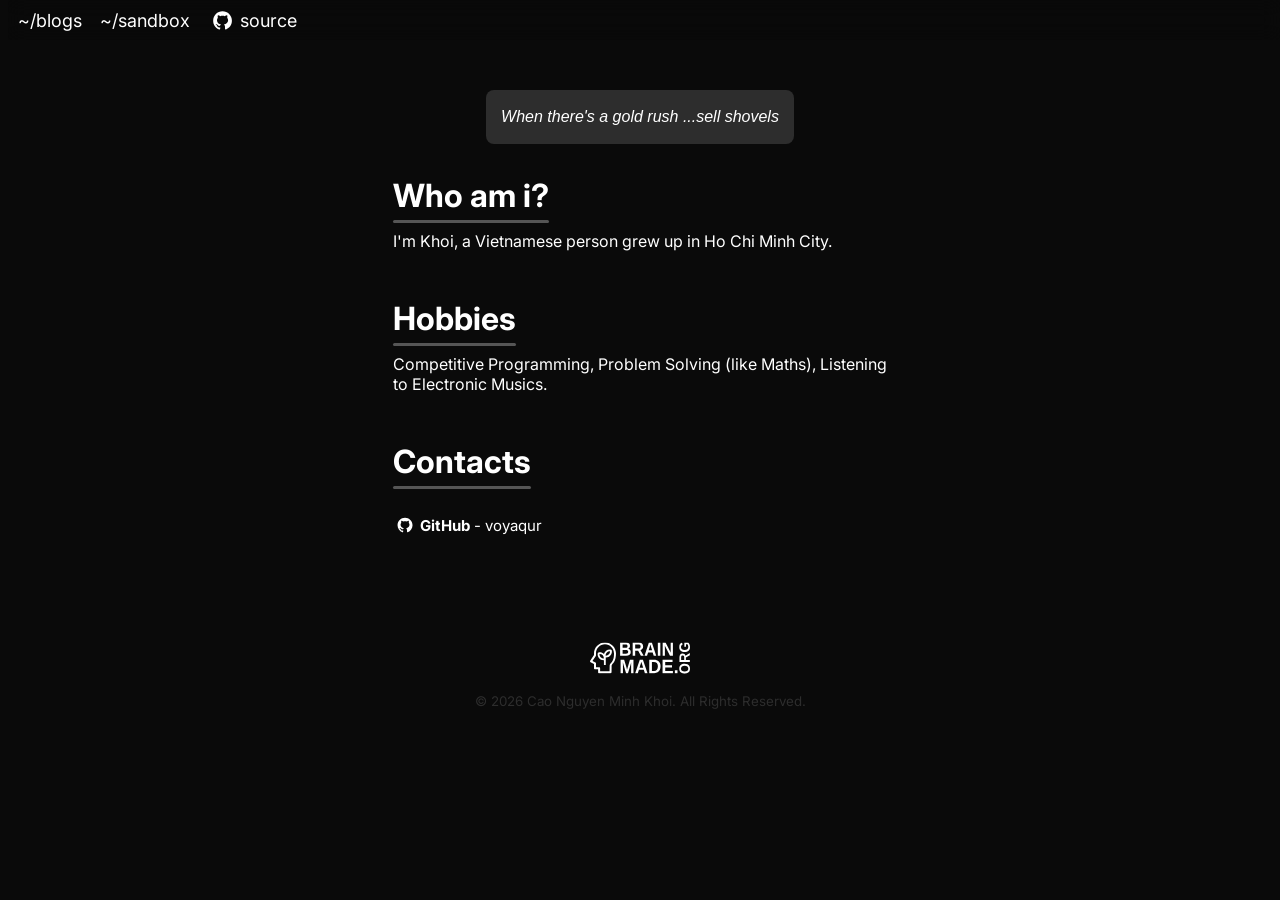
<file: index.html>
<!DOCTYPE html>
<html lang="en">
    <head>
        <title>Cao Nguyen Minh Khoi</title>
        <meta charset="utf-8" />
        <meta name="viewport" content="width=device-width, initial-scale=1.0" />
        <link rel="stylesheet" href="style.css" />
        <link rel="icon" type="image/x-icon" href="src/logos/mylogo.svg"/>
    </head>
    <body>
        <nav class="navbar">
            <span class="nav-content">
                <a href="blogs.html">~/blogs</a>
            </span>
            <span class="nav-content">
                <a href="sandbox.html">~/sandbox</a>
            </span>
            <span class="nav-content">
                <div class="contact">
                    <img src="src/logos/GitHub_Invertocat_White_Clearspace.svg" width="25px" height="25px" alt ="GitHub logo"/>
                <a href="https://github.com/voyaqur/voyaqur.github.io">source</a>
                </div>
        </p>
    </section>
            </span>
        </nav>
        <main>

<!--             <section> -->
<!--                 <pre id="ascii" style="pointer-events: none; user-select: none; text-shadow: 0 0 3px #f0f0f0; font-size: clamp(0.8vw,1.5vw,1rem); margin-inline: auto; "> -->
<!--                                   .. -->
<!--      ...     ..             u.    @L                                     x.    .        .u    . -->
<!--   :~""888h.:^"888:    ...ue888b  9888i   .dL        u         .u@u     .@88k  z88u    .d88B :@8c -->
<!--  8X   `8888X  8888>   888R Y888r `Y888k:*888.    us888u.   .zWF8888bx ~"8888 ^8888   ="8888f8888r -->
<!-- X888n. 8888X  ?888>   888R I888>   888E  888I .@88 "8888" .888  9888    8888  888R     4888>'88" -->
<!-- '88888 8888X   ?**h.  888R I888>   888E  888I 9888  9888  I888  9888    8888  888R     4888> ' -->
<!--   `*88 8888~ x88x.    888R I888>   888E  888I 9888  9888  I888  9888    8888  888R     4888> -->
<!--  ..<"  88*`  88888X  u8888cJ888    888E  888I 9888  9888  I888  9888    8888 ,888B .  .d888L .+ -->
<!--     ..XC.    `*8888k  "*888*P"    x888N><888' 9888  9888  `888Nx?888   "8888Y 8888"   ^"8888*" -->
<!--   :888888H.    `%88>    'Y"        "88"  888  "888*""888"  "88" '888    `Y"   'YP        "Y" -->
<!--  <  `"888888:    X"                      88F   ^Y"   ^Y'         88E -->
<!--        %888888x.-`                      98"                      98> -->
<!--          ""**""                       ./"                        '8 -->
<!--                                      ~`                           ` -->
<!--                 </pre> -->
<!--             </section> -->
            <section>
                <div
                    style="
                        background-color: #2d2d2d;
                        color: #ffffff;
                        text-align: center;
                        padding: 2px 15px 2px 15px;
                        border-radius: 8px; /* This creates the rounded corners */
                        font-family: sans-serif;
                    "
                >
                <p><em>When there's a gold rush ...sell shovels</em></p>
                </div>
            </section>

            <article>
                <section id="works">
                    <h3>Who am i?</h3>
                    <p>
                        I'm Khoi, a Vietnamese person grew up in Ho Chi Minh City.
                    </p>
                </section>
                <section id="favorite">
                    <h3>Hobbies</h3>
                    <p>
                        Competitive Programming, Problem Solving (like Maths), Listening to Electronic Musics.
                    </p>
                </section>
                <section id="contact">
                    <h3>Contacts</h3>
                    <p>
                        <div class="contact">
                        <img src="src/logos/GitHub_Invertocat_White_Clearspace.svg" width="20px" height="20px" alt ="GitHub logo"/>
                        <a
                            href="https://github.com/voyaqur" style="font-size: 15px;"
                            ><b>GitHub</b> - voyaqur</a
                        ></div>
                    </p>
                </section>
            </article>
            <footer id="copyright-notice" >
                <img
                    src="src/logos/white-logo.svg"
                    alt="Brainmade logo"
                    width="100px"
                    height="50px"
                    class="footer-logo"
                />
                <small style="color: #2d2d2d;">
                    &#169; 2026 Cao Nguyen Minh Khoi. All Rights Reserved.
                </small>
            </footer>
        </main>
    </body>
</html>
</file>
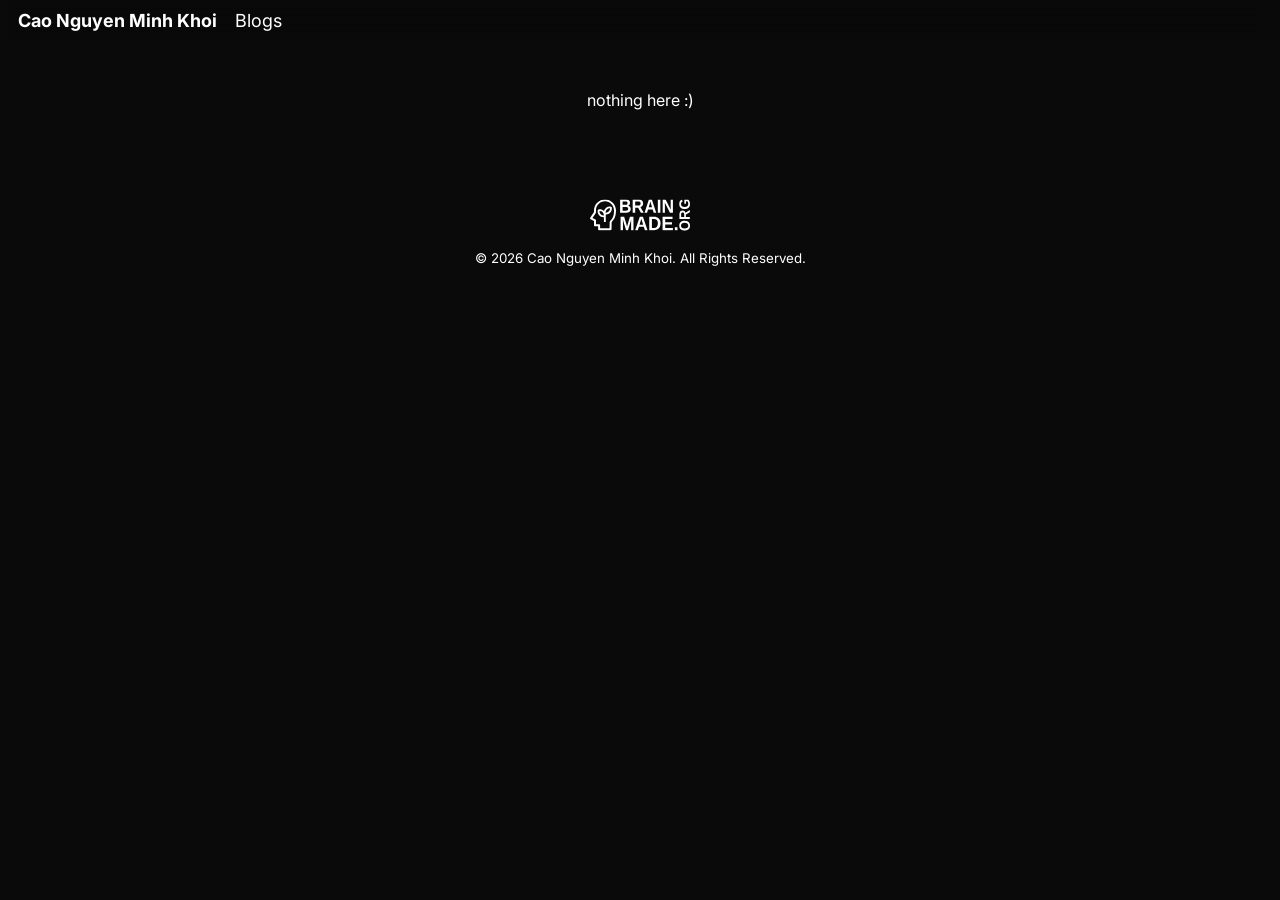
<file: blog.html>
<!doctype html>
<html lang="en">
    <head>
        <title>Cao Nguyen Minh Khoi - Blogs</title>
        <meta charset="utf-8" />
        <meta name="viewport" content="width=device-width, initial-scale=1.0" />
        <link rel="stylesheet" href="style.css" />
    </head>
    <body>
        <nav class="navbar">
            <span class="title">
                <a href="https://voyaqur.github.io">Cao Nguyen Minh Khoi</a>
            </span>
            <span class="nav-content">
                <a href="https://voyaqur.github.io/blog.html">Blogs</a>
            </span>
        </nav>
        <main id="content">nothing here :)</>
        <footer id="copyright-notice">
            <img
                src="./white-logo.svg"
                alt="Brainmade logo"
                width="100px"
                height="50px"
                class="footer-logo"
            />
            <small>
                &#169; 2026 Cao Nguyen Minh Khoi. All Rights Reserved.
            </small>
        </footer>
    </body>
</html>
</file>
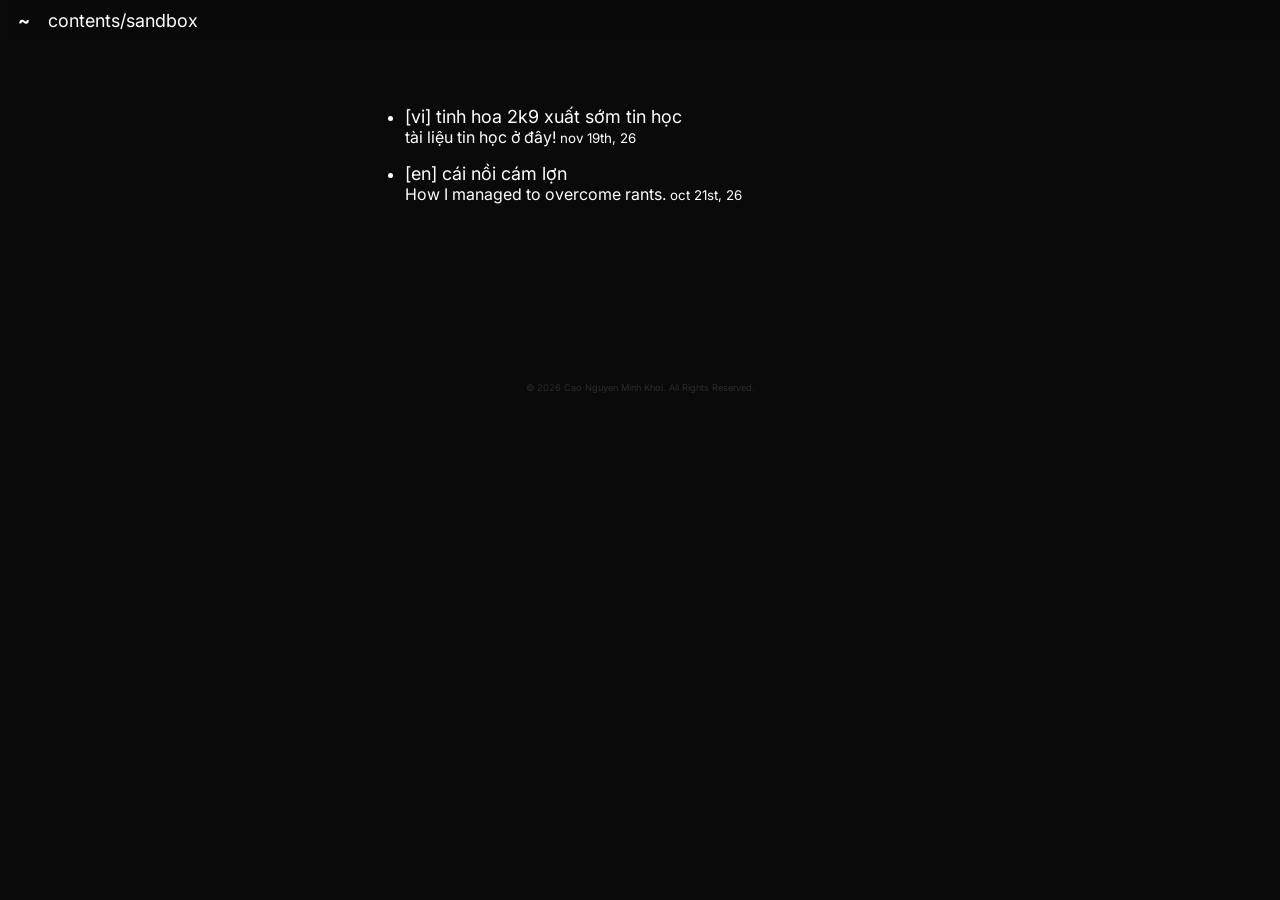
<file: blogs.html>
<!doctype html>
<html lang="en">
    <head>
        <title>Cao Nguyen Minh Khoi - Blogs</title>
        <meta charset="utf-8" />
        <meta name="viewport" content="width=device-width, initial-scale=1.0" />
        <link rel="stylesheet" href="style.css" />
        <link rel="icon" type="image/x-icon" href="src/logos/mylogo.svg"/>
    </head>
    <body>
        <nav class="navbar">
            <span class="title nav-content" >
                <!-- <img src="src/logos/mylogo.svg" width="25px" height="25px" alt ="Voyaqur logo"id = "mylogo"/> -->
                <a href="index.html">~</a>
            </span>
            <span class="nav-content">
                <a href="sandbox.html">contents/sandbox</a>
            </span>
        </nav>
        <main id="content">
            <section id="blog">
            <ul>
                <li>
                    <a href="blogs/how-to-tin.html">[vi] tinh hoa 2k9 xuất sớm tin học</a>
                    <p>tài liệu tin học ở đây! <small>nov 19th, 26</small></p>
                </li>
                <li>
                    <a href="blogs/goodtime.html">[en] cái nồi cám lợn</a>
                    <p>How I managed to overcome rants. <small>oct 21st, 26<small></p>
                </li>
            </ul>
            </section>
        <main>

        <footer id="copyright-notice">

            <small style="color: #2d2d2d;">
                &#169; 2026 Cao Nguyen Minh Khoi. All Rights Reserved.
            </small>
        </footer>
    </body>
</html>
</file>
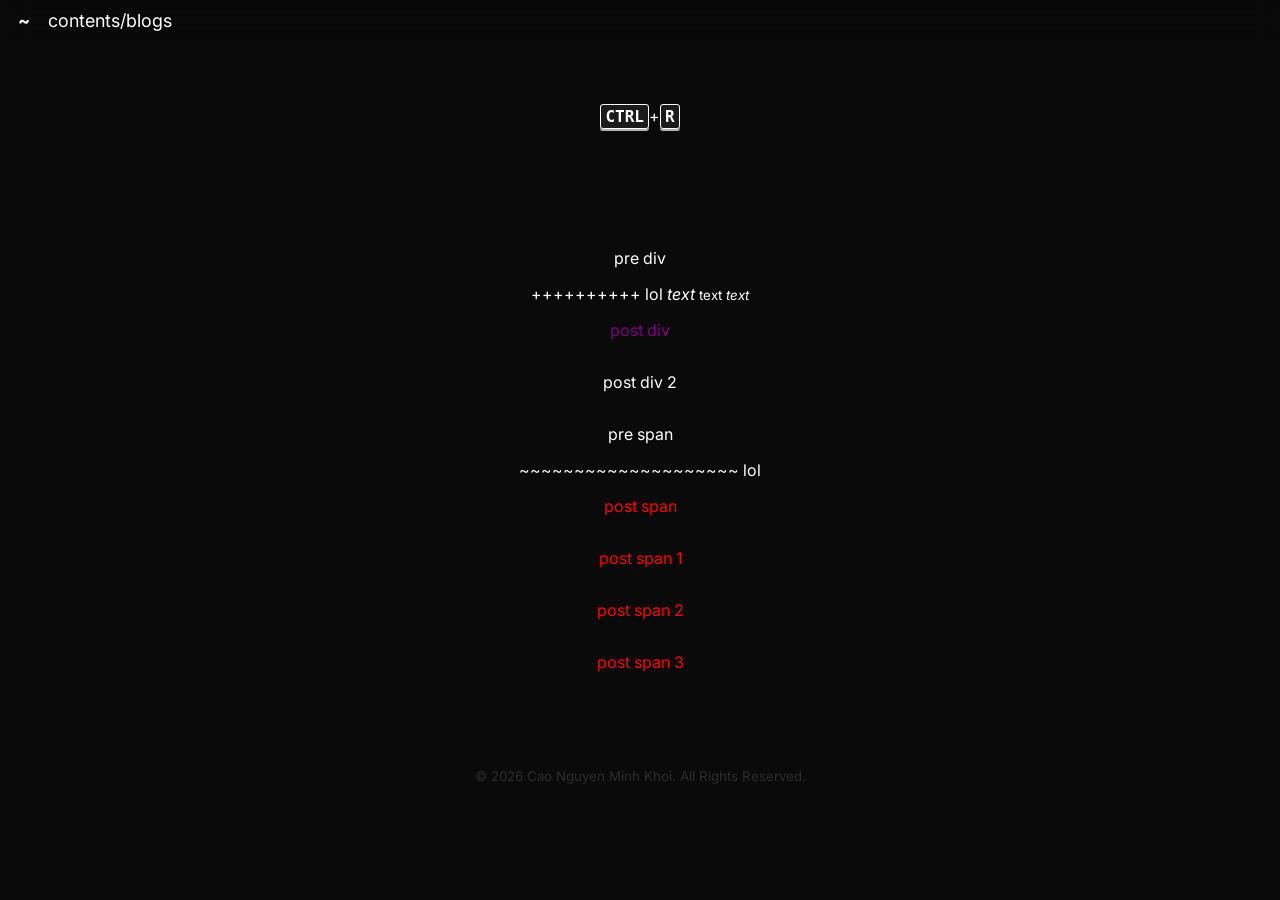
<file: sandbox.html>
<!doctype html>
<html lang="en">
    <head>
        <title>Cao Nguyen Minh Khoi - Sandbox</title>
        <meta charset="utf-8" />
        <meta name="viewport" content="width=device-width, initial-scale=1.0" />
        <link rel="stylesheet" href="style.css" />
        <link rel="icon" type="image/x-icon" href="src/logos/mylogo.svg"/>
        <style>
            em div{
              color: blue;
            }
            div + p {
                color: purple
            }
            span ~ p {
                color: red
            }
        </style>
    </head>
    <body>
        <nav class="navbar">
            <span class="title nav-content" >
                <!-- <img src="src/logos/mylogo.svg" width="25px" height="25px" alt ="Voyaqur logo"id = "mylogo"/> -->
                <a href="index.html">~</a>
            </span>
            <span class="nav-content">
                <a href="blogs.html">contents/blogs</a>
            </span>
        </nav>
        <main id="content">
            <p><kbd>CTRL</kbd>+<kbd>R</kbd></p><main>
                <p>pre div</p>
                <div> ++++++++++ lol <em>text</em> <small>text <em>text</em> </small></div>
                <p>post div</p>
                <p>post div 2</p>
                <p> pre span</p>
                <span> ~~~~~~~~~~~~~~~~~~~~ lol </span>
                <p>post span</p>
                <p>post span 1</p>
                <p>post span 2</p>
                <p>post span 3</p>
        <footer id="copyright-notice">
            <small style="color: #2d2d2d;">
                &#169; 2026 Cao Nguyen Minh Khoi. All Rights Reserved.
            </small>
        </footer>
    </body>
</html>
</file>
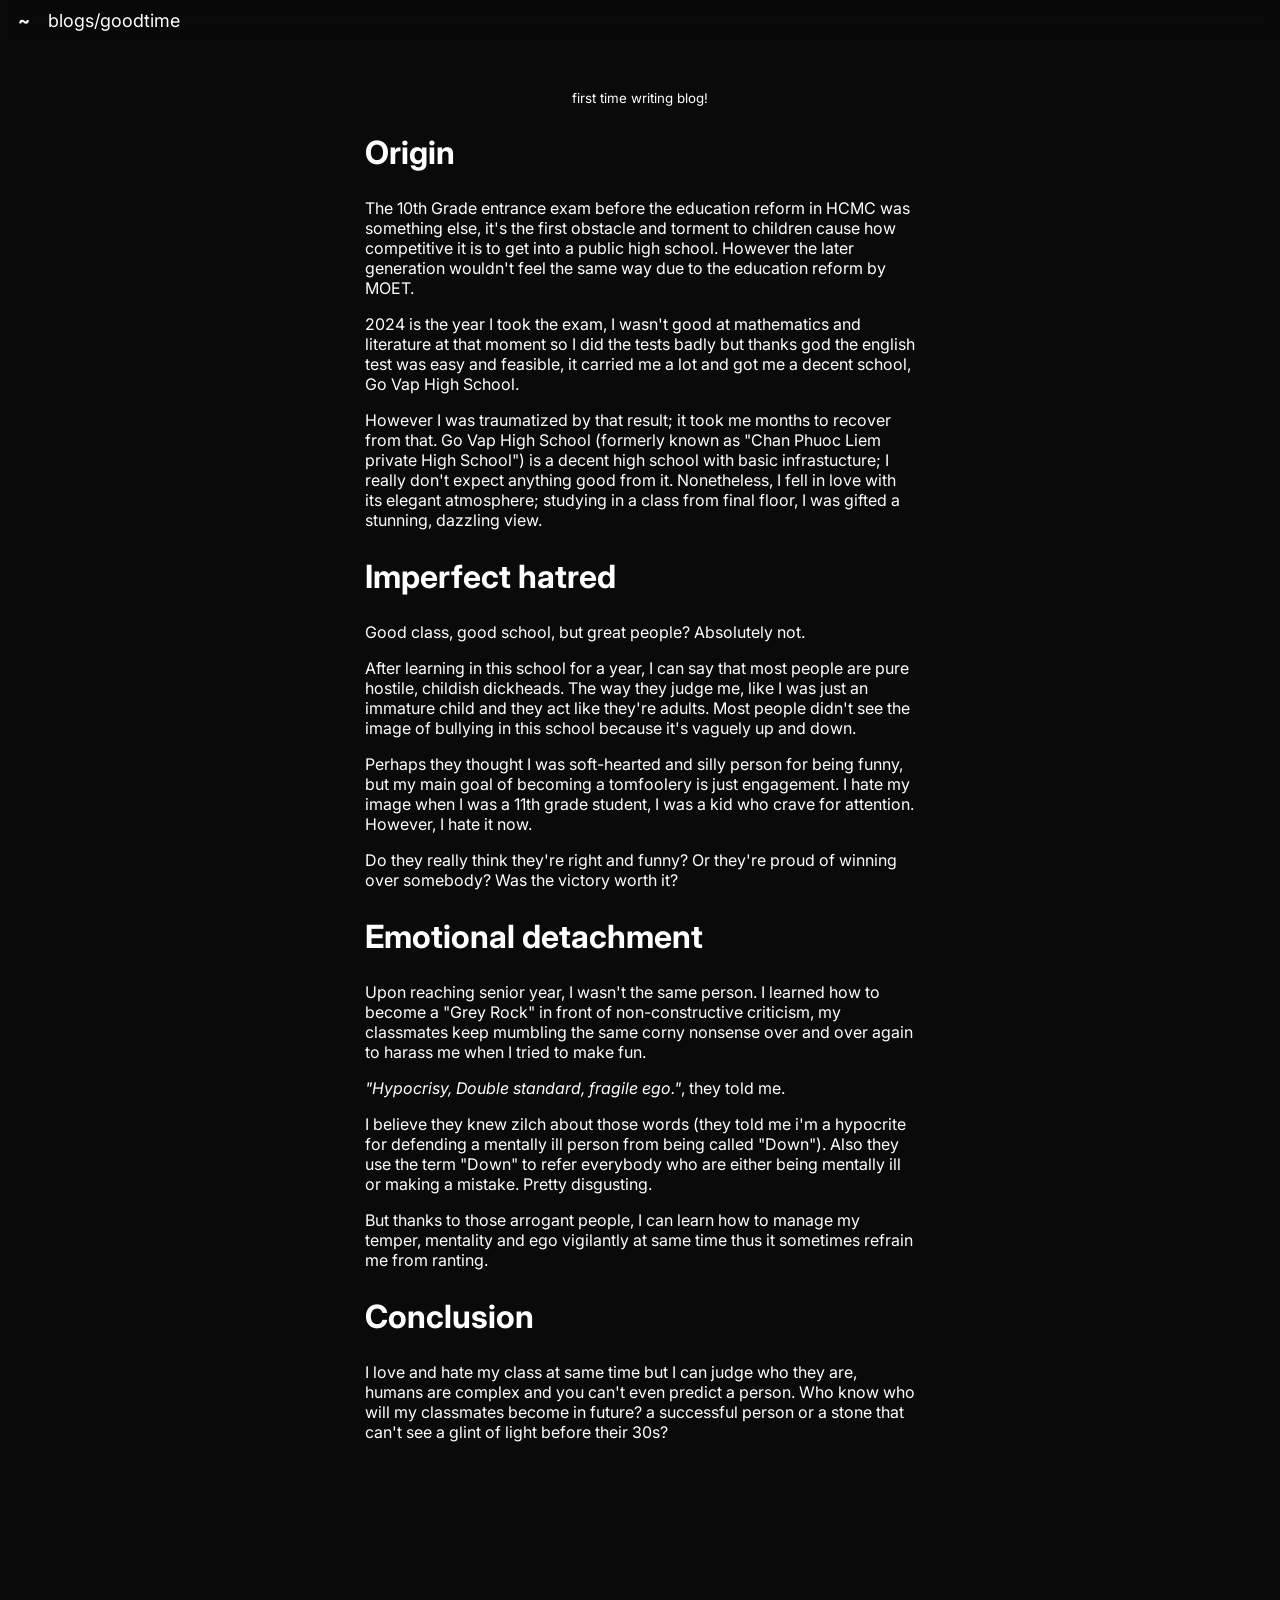
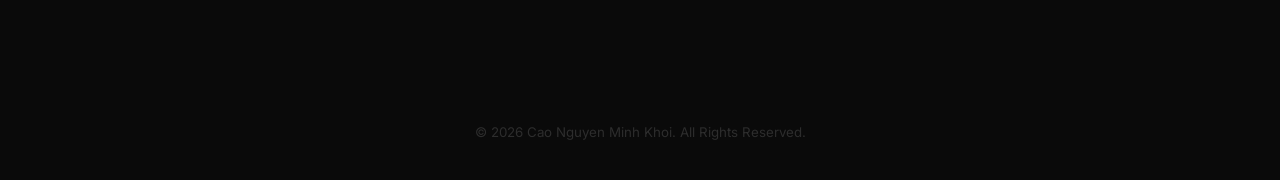
<file: blogs/goodtime.html>
<!doctype html>
<html lang="en">
    <head>
        <title>Buoyancy</title>
        <meta charset="utf-8" />
        <meta name="viewport" content="width=device-width, initial-scale=1.0" />
        <link rel="stylesheet" href="blog_style.css" />
        <link rel="icon" type="image/x-icon" href="../src/logos/mylogo.svg"/>
    </head>
    <body id="how-to-tin">
        <nav class="navbar">
            <span class="title nav-content" >
                <!-- <img src="src/logos/mylogo.svg" width="25px" height="25px" alt ="Voyaqur logo"id = "mylogo"/> -->
                <a href="../index.html">~</a>
            </span>
            <span class="nav-content">
                <a href="../blogs.html">blogs/goodtime</a>
            </span>
        </nav>
        <main id="content">
            <small>first time writing blog!</small>
            <section id="bio">
                <h2>Origin</h2>
                <p>
                The 10th Grade entrance exam before the education reform in HCMC was something else, it's the first obstacle and torment to children cause how competitive it is to get into a public high school.
                However the later generation wouldn't feel the same way due to the education reform by MOET.
                </p>
                <p>
                2024 is the year I took the exam, I wasn't good at mathematics and literature at that moment so I did the tests badly but
                thanks god the english test was easy and feasible, it carried me a lot and got me a decent school, Go Vap High School.
                </p>
                <p>
                However I was traumatized by that result; it took me months to recover from that. Go Vap High School (formerly known as "Chan Phuoc Liem private High School") is a decent high school with basic infrastucture; I really don't expect anything good from it. Nonetheless, I fell in love with its elegant atmosphere; studying in a class from final floor, I was gifted a stunning, dazzling view.
                </p>
                <h2>Imperfect hatred</h2>
                <p>
                Good class, good school, but great people? Absolutely not.
                </p>
                <p>
                After learning in this school for a year, I can say that most people are pure hostile, childish dickheads. The way they judge me, like I was just an immature child and they act like they're adults. Most people didn't see the image of bullying in this school because it's vaguely up and down. 
                </p>
                <p>
                Perhaps they thought I was soft-hearted and silly person for being funny, but my main goal of becoming a tomfoolery is just engagement. I hate my image when I was a 11th grade student, I was a kid who crave for attention. However, I hate it now.
                </p>
                <p>
                Do they really think they're right and funny? Or they're proud of winning over somebody? Was the victory worth it?
                </p>
                <h2>Emotional detachment</h2>
                <p>
                Upon reaching senior year, I wasn't the same person. I learned how to become a "Grey Rock" in front of non-constructive criticism, my classmates keep mumbling the same corny nonsense over and over again to harass me when I tried to make fun. 
                </p>
                <p><em>"Hypocrisy, Double standard, fragile ego."</em>, they told me.</p>
                <p>
                I believe they knew zilch about those words (they told me i'm a hypocrite for defending a mentally ill person from being called "Down"). Also they use the term "Down" to refer everybody who are either being mentally ill or making a mistake. Pretty disgusting.
                </p>
                <p>
                But thanks to those arrogant people, I can learn how to manage my temper, mentality and ego vigilantly at same time thus it sometimes refrain me from ranting. 
                </p>
                <h2>Conclusion</h2>
                <p>
                I love and hate my class at same time but I can judge who they are, humans are complex and you can't even predict a person. Who know who will my classmates become in future? a successful person or a stone that can't see a glint of light before their 30s?
                </p>
            </section>
        <main>

        <footer id="copyright-notice">
            <small style="color: #2d2d2d;">
                &#169; 2026 Cao Nguyen Minh Khoi. All Rights Reserved.
            </small>
        </footer>
    </body>
</html>
</file>
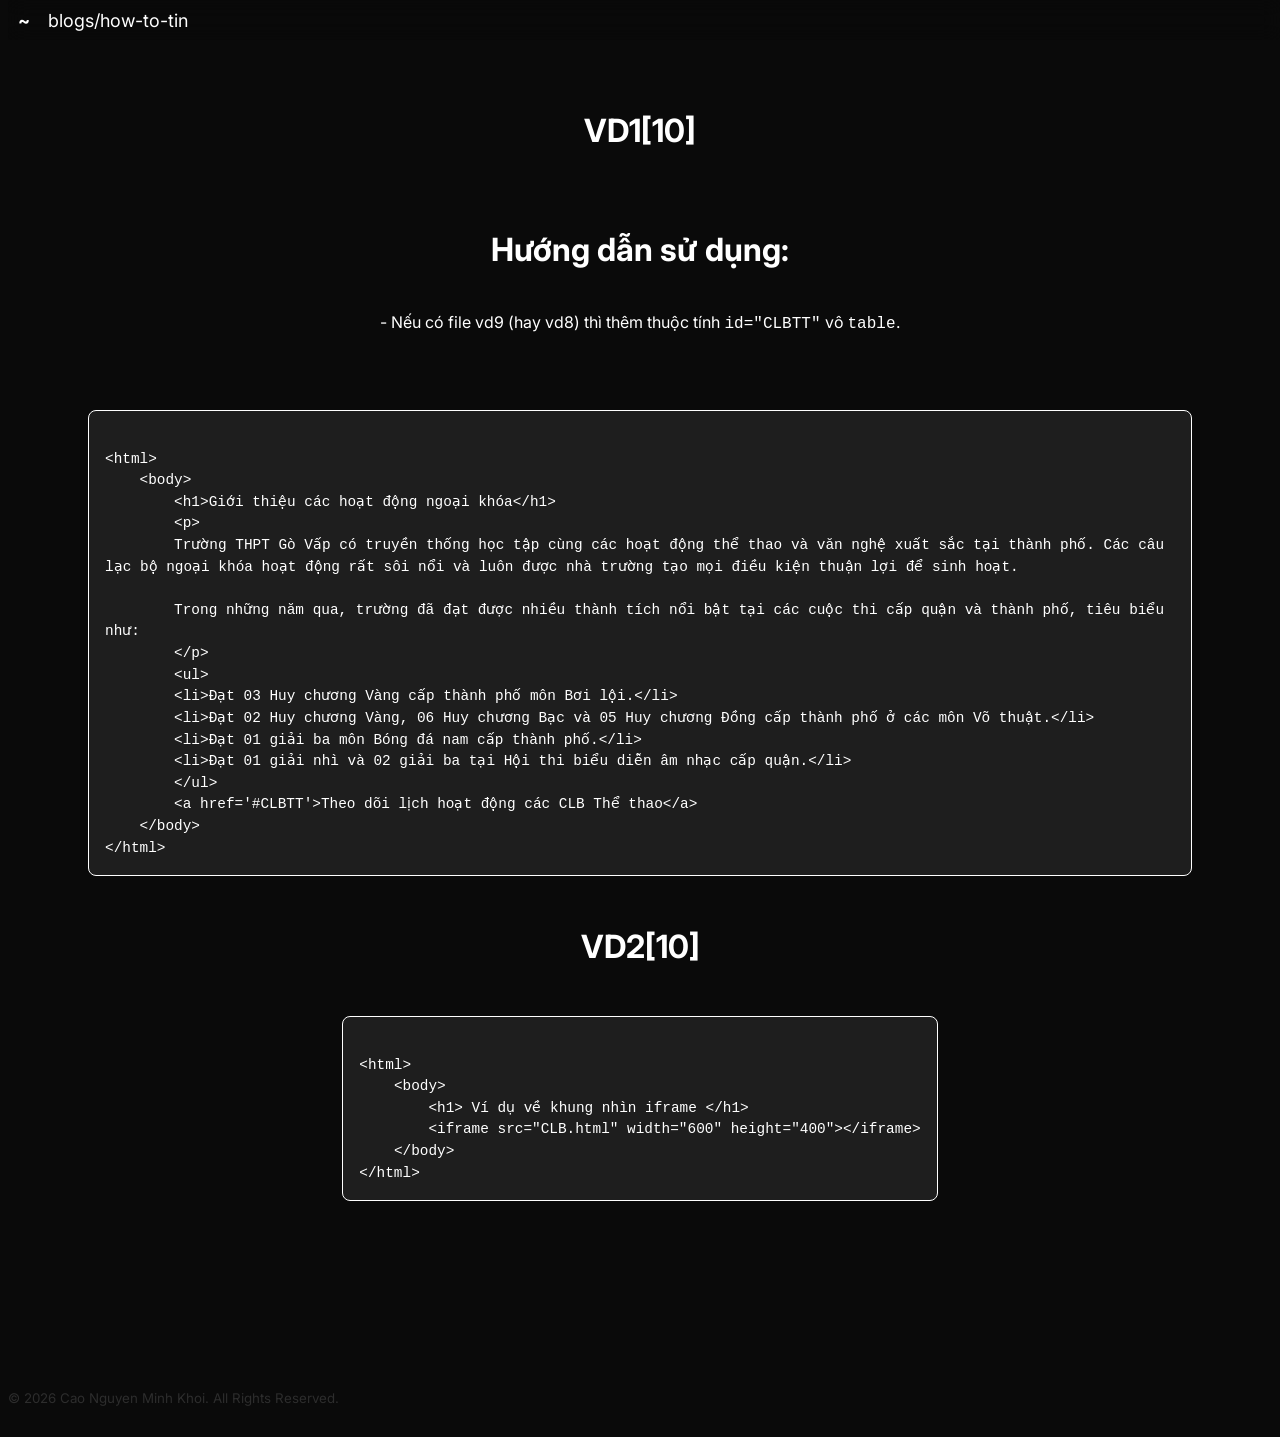
<file: blogs/how-to-tin.html>
<!doctype html>
<html lang="en">
    <head>
        <title>How to ace Tin</title>
        <meta charset="utf-8" />
        <meta name="viewport" content="width=device-width, initial-scale=1.0" />
        <link rel="stylesheet" href="blog_style.css" />
        <link rel="icon" type="image/x-icon" href="../src/logos/mylogo.svg"/>
    </head>
    <body id="how-to-tin">
        <nav class="navbar">
            <span class="title nav-content" >
                <!-- <img src="src/logos/mylogo.svg" width="25px" height="25px" alt ="Voyaqur logo"id = "mylogo"/> -->
                <a href="../index.html">~</a>
            </span>
            <span class="nav-content">
                <a href="../blogs.html">blogs/how-to-tin</a>
            </span>
        </nav>
        <main id="content">
            <h1>VD1[10]</h1>
            <p>
            <h2>Hướng dẫn sử dụng:</h2>
            <p>
            - Nếu có file vd9 (hay vd8) thì thêm thuộc tính <code>id="CLBTT"</code> vô <code>table</code>.
            </p>
            </p>
            <article style="padding: 5px 80px 5px 80px;">
            <div style="background-color:#1e1e1e; border-radius: 8px; margin: 1.5rem 0; overflow: hidden; border: 1px solid #FFFFFF; max-width: 100%;">
            <pre style="margin: 0; padding: 16px; white-space: pre-wrap; overflow-wrap: break-word; box-sizing: border-box;">
            <code class="code-block" id="demo" style="font-family: monospace; font-size: 0.9rem; line-height: 1.5;"></code></pre>
            </div>
            <script>

const code=`
<html>
    <body>
        <h1>Giới thiệu các hoạt động ngoại khóa</h1>
        <p>
        Trường THPT Gò Vấp có truyền thống học tập cùng các hoạt động thể thao và văn nghệ xuất sắc tại thành phố. Các câu lạc bộ ngoại khóa hoạt động rất sôi nổi và luôn được nhà trường tạo mọi điều kiện thuận lợi để sinh hoạt.

        Trong những năm qua, trường đã đạt được nhiều thành tích nổi bật tại các cuộc thi cấp quận và thành phố, tiêu biểu như:
        </p>
        <ul>
        <li>Đạt 03 Huy chương Vàng cấp thành phố môn Bơi lội.</li>
        <li>Đạt 02 Huy chương Vàng, 06 Huy chương Bạc và 05 Huy chương Đồng cấp thành phố ở các môn Võ thuật.</li>
        <li>Đạt 01 giải ba môn Bóng đá nam cấp thành phố.</li>
        <li>Đạt 01 giải nhì và 02 giải ba tại Hội thi biểu diễn âm nhạc cấp quận.</li>
        </ul>
        <a href='#CLBTT'>Theo dõi lịch hoạt động các CLB Thể thao</a>
    </body>
</html>`;
                document.getElementById('demo').textContent = code;
            </script>
            </article>

        <h1>VD2[10]</h1>
            <article style="padding: 5px 80px 5px 80px;">
            <div style="background-color:#1e1e1e; border-radius: 8px; margin: 1.5rem 0; overflow: hidden; border: 1px solid #FFFFFF; max-width: 100%;">
            <pre style="margin: 0; padding: 16px; white-space: pre-wrap; overflow-wrap: break-word; box-sizing: border-box;">
            <code class="code-block" id="demo22" style="font-family: monospace; font-size: 0.9rem; line-height: 1.5;"></code></pre>
            </div>

            <script>
const code1=`
<html>
    <body>
        <h1> Ví dụ về khung nhìn iframe </h1>
        <iframe src="CLB.html" width="600" height="400"></iframe>
    </body>
</html>`;
                document.getElementById('demo22').textContent = code1;
            </script>
            </article>

        </main>

        <footer id="copyright-notice">
            <small style="color: #2d2d2d;">
                &#169; 2026 Cao Nguyen Minh Khoi. All Rights Reserved.
            </small>
        </footer>
    </body>
</html>
</file>
<file: style.css>
@import url("https://fonts.googleapis.com/css2?family=Inter:ital,opsz,wght@0,14..32,100..900;1,14..32,100..900&display=swap");
:root {
    --bg-color: black;
}
* {
    box-sizing: border-box;
}
h1,
h2,
h3 {
    font-size: clamp(1rem, 5vw, 2rem);
}
body {
    font-family: "Inter", sans-serif;
    background-color: #0a0a0a;
    color: white;
    font-size: 1rem; /* Base size for paragraphs */
}
main {
    display: flex;
    align-items: center;
    flex-direction: column;
    justify-content: center;
    margin-top: 90px;
}

section {
    & > h3:hover {
        text-decoration: underline;
    }
}

#works,
#favorite,
#bio,
#contact {
    /* Change these two lines */
    width: 90%; /* Allows it to shrink on small screens */
    max-width: 550px; /* Stops it from getting too wide on desktop */

    margin-block-end: 1em;
    overflow-wrap: break-word;
    hyphens: manual;
    margin-left: auto; /* Keeps the container centered */
    margin-right: auto;
    & h3 {
        margin-bottom: 1rem;
    }
    & p {
        margin-top: 0;
    }
}
#blog {
    /* Change these two lines */
    width: 80%; /* Allows it to shrink on small screens */
    max-width: 550px; /* Stops it from getting too wide on desktop */
    margin-block-end: 1em;
    hyphens: manual;
    margin-left: auto; /* Keeps the container centered */
    margin-right: auto;
    & h3 {
        margin-bottom: 1rem;
    }
    & p {
        margin-top: 0;
    }
}
progress {
    accent-color: black;
    transform-origin: left;
    transition: transform 0.5s cubic-bezier(0.22, 1, 0.36, 1);
}
#ascii {
    font-family: monospace;
    white-space: pre;
    font-size: clamp(0.5rem, 2vw, 1rem);
    line-height: 1; /* Adjust based on art density */
    color: #dad7e2;
}
.navbar {
    position: fixed;
    top: 0%;
    width: 100%;
    height: 40px;
    background: rgba(0, 0, 0, 0.05);
    display: flex;
    align-items: center;
    justify-content: left;
    gap: 18px;
    backdrop-filter: blur(10px);
    -webkit-backdrop-filter: blur(10px); /* For Safari support */

    padding: 10px 10px 10px 10px;
    z-index: 1000;
}
@keyframes unbold-effect {
    0% {
        font-weight: normal;
        border: 1px solid;
    }
    100% {
        font-weight: bold;
        border: 0px;
    }
}
kbd {
    background-color: #1b1b1c;
    border: 1px solid;
    border-radius: 3px;
    padding: 2px 4px;
    color: white;
    /* Initial shadow creates a 3D "raised" look */
    box-shadow: 0 2px 0 #b4b4b4;

    /* Smooth transition for the press effect */
    font-weight: bold;
    /* Ensure it reacts to clicks */
    cursor: pointer;
    user-select: none;
    &:active {
        transform: translateY(2px);
        animation: unbold-effect 1s ease-in;
        box-shadow: none;
    }
}

footer#copyright-notice {
    margin: 5em 0 1em 0;
    display: flex;
    justify-content: center;
    flex-direction: column;
    user-select: none;
    pointer-events: none;
}
.footer-logo {
    display: block;

    margin-left: auto;
    margin-right: auto;
    margin-bottom: 10px;
}

.title {
    color: white;
    font-weight: bold;
    & > a {
        text-decoration: none;
        color: inherit;
    }
}

.nav-content {
    margin: 0;
    padding: 0;
    display: flex;
    align-items: center;
    justify-content: center;
    flex-direction: right;
    & > p {
        font-size: 1rem;
    }
}
.nav-content:hover {
    text-decoration: underline;
}

a {
    text-decoration: none;
    color: inherit;
    font-size: 18px;
}
.selected {
    display: flex;
    justify-content: center;
    background-color: #ffffff;
    padding: 3px 6px 3px 6px;
    color: black;

    text-decoration: bold;
}

.contact {
    display: flex;
    align-items: center;
    gap: 5px;
    padding: 2px 2px;
    background-color: transparent; /* No box visible by default */
    text-decoration: none;
    &#github:hover {
        width: fit-content;
        border-radius: 3px;
        border: 1px solid #f0f0f0; /* Change #444 to your desired border color */
    }
}

img#mylogo {
    margin-right: 10px;
    transition: transform 0.3s ease-in-out;
    &:hover {
        transform: rotate(30deg);
    }
}
main section h3 {
    position: relative;
    display: inline-block;
    margin-bottom: 1rem;
}

/* Creating the underline bar */
main section h3::after {
    content: "";
    position: absolute;
    left: 0;
    bottom: -8px;
    width: 100%;
    height: 3px;
    background-color: #555;
    border-radius: 2px;
}
</file>
<file: blogs/blog_style.css>
@import url("https://fonts.googleapis.com/css2?family=Inter:ital,opsz,wght@0,14..32,100..900;1,14..32,100..900&display=swap");
:root {
    --bg-color: black;
}
* {
    box-sizing: border-box;
}
h1,
h2,
h3 {
    font-size: clamp(1rem, 5vw, 2rem);
}
body {
    font-family: "Inter", sans-serif;
    background-color: #0a0a0a;
    color: white;
    font-size: 1rem; /* Base size for paragraphs */
}
main {
    display: flex;
    align-items: center;
    flex-direction: column;
    justify-content: center;
    margin-top: 90px;
}

section {
    & > h3:hover {
        text-decoration: underline;
    }
}

#works,
#favorite,
#bio,
#contact {
    /* Change these two lines */
    width: 90%; /* Allows it to shrink on small screens */
    max-width: 550px; /* Stops it from getting too wide on desktop */

    margin-block-end: 1em;
    overflow-wrap: break-word;
    hyphens: manual;
    margin-left: auto; /* Keeps the container centered */
    margin-right: auto;
    & h3 {
        margin-bottom: 1rem;
    }
    & p {
        margin-top: 0;
    }
}
progress {
    accent-color: black;
    transform-origin: left;
    transition: transform 0.5s cubic-bezier(0.22, 1, 0.36, 1);
}
#ascii {
    font-family: monospace;
    white-space: pre;
    font-size: clamp(0.5rem, 2vw, 1rem);
    line-height: 1; /* Adjust based on art density */
    color: #dad7e2;
}
.navbar {
    position: fixed;
    top: 0%;
    width: 100%;
    height: 40px;
    background: rgba(0, 0, 0, 0.05);
    display: flex;
    align-items: center;
    justify-content: left;
    gap: 18px;
    backdrop-filter: blur(10px);
    -webkit-backdrop-filter: blur(10px); /* For Safari support */

    padding: 10px 10px 10px 10px;
    z-index: 1000;
}
@keyframes unbold-effect {
    0% {
        font-weight: normal;
        border: 1px solid;
    }
    100% {
        font-weight: bold;
        border: 0px;
    }
}
kbd {
    background-color: #1b1b1c;
    border: 1px solid;
    border-radius: 3px;
    padding: 2px 4px;
    color: white;
    /* Initial shadow creates a 3D "raised" look */
    box-shadow: 0 2px 0 #b4b4b4;

    /* Smooth transition for the press effect */
    font-weight: bold;
    /* Ensure it reacts to clicks */
    cursor: pointer;
    user-select: none;
    &:active {
        transform: translateY(2px);
        animation: unbold-effect 1s ease-in;
        box-shadow: none;
    }
}

footer#copyright-notice {
    margin: 10em 0 2em 0;
    display: flex;
    justify-content: center;
    flex-direction: column;
    user-select: none;
    pointer-events: none;
}
.footer-logo {
    display: block;

    margin-left: auto;
    margin-right: auto;
    margin-bottom: 10px;
}

.title {
    color: white;
    font-weight: bold;
    & > a {
        text-decoration: none;
        color: inherit;
    }
}

.nav-content {
    margin: 0;
    padding: 0;
    display: flex;
    align-items: center;
    justify-content: center;
    flex-direction: right;
    & > p {
        font-size: 1rem;
    }
}
.nav-content:hover {
    text-decoration: underline;
}

a {
    text-decoration: none;
    color: inherit;
    font-size: 18px;
}
.selected {
    display: flex;
    justify-content: center;
    background-color: #ffffff;
    padding: 3px 6px 3px 6px;
    color: black;

    text-decoration: bold;
}

main section h3 {
    position: relative;
    display: inline-block;
    margin-bottom: 1rem;
}

/* Creating the underline bar */
main section h3::after {
    content: "";
    position: absolute;
    left: 0;
    bottom: -8px;
    width: 100%;
    height: 3px;
    background-color: #555;
    border-radius: 2px;
}
</file>
